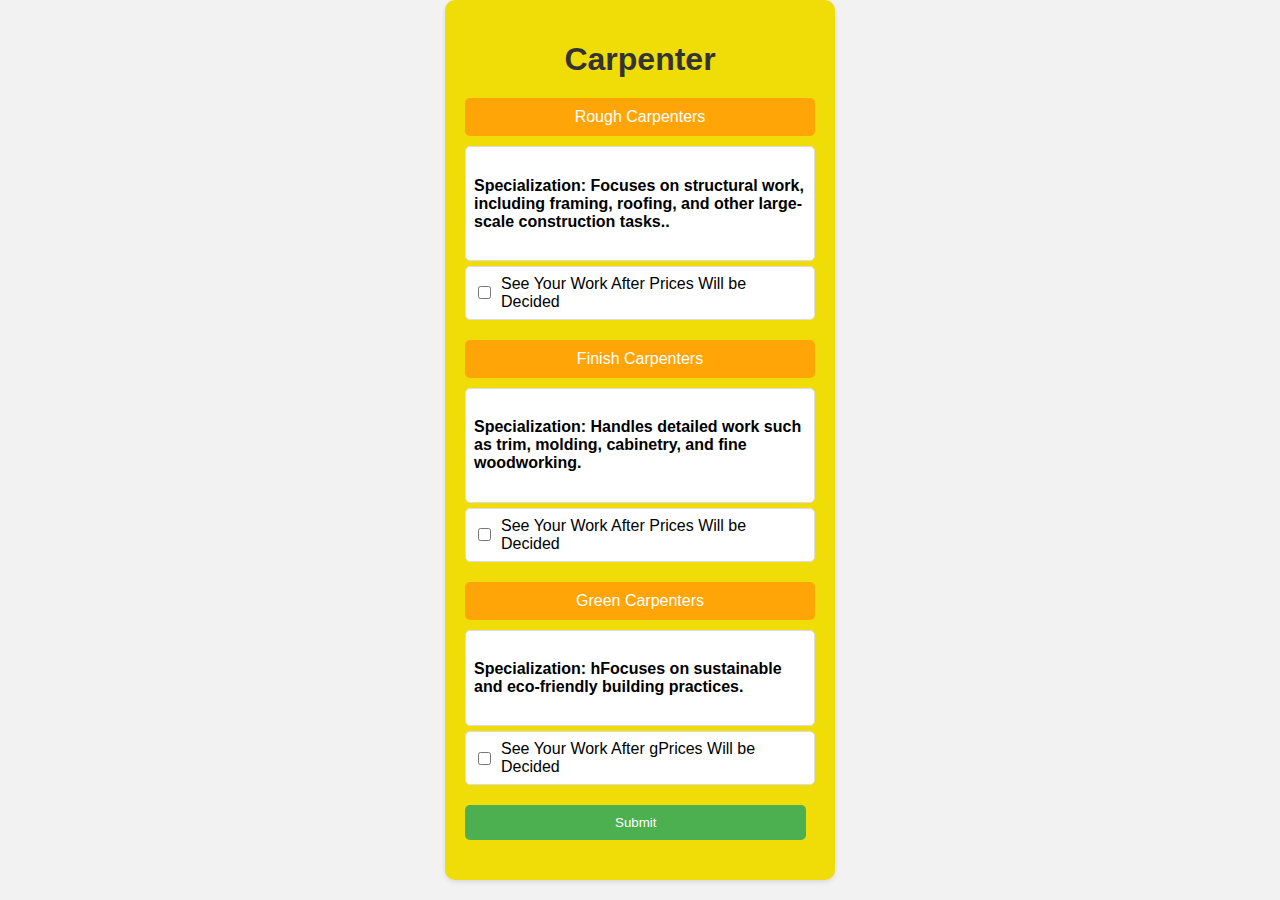
<file: index.HTML>
<!DOCTYPE html>
<html lang="en">
<head>
    <meta charset="UTF-8">
    <meta name="viewport" content="width=device-width, initial-scale=1.0">
    <title>Carpenter</title>
    <link rel="stylesheet" href="style.css">
</head>
<body>
<div class="container">
<h1>Carpenter</h1>
<div class="section">
    <div class="section-title">Rough Carpenters</div>
    <div class="estimates">
        <div class="estimate">
            <h4> Specialization: Focuses on structural work, including framing, roofing, and other large-scale construction tasks..
            </h4>
        </div>
        <div class="estimate">
            <input type="checkbox" id="estimate3">
            <label for="estimate3">See Your Work After Prices Will be Decided</label>
        </div>
    </div>
</div>
<div class="section">
    <div class="section-title">Finish Carpenters</div>
    <div class="estimates">
        <div class="estimate">
            <h4> Specialization: Handles detailed work such as trim, molding, cabinetry, and fine woodworking.
            </h4>
        </div>

        <div class="estimate">
            <input type="checkbox" id="estimate8">
            <label for="estimate8">See Your Work After Prices Will be Decided</label>
        </div>
    </div>
</div>
<div class="section">
    <div class="section-title">Green Carpenters</div>
    <div class="estimates">
        <div class="estimate">
            <h4>Specialization: hFocuses on sustainable and eco-friendly building practices.
            </h4>
        </div>
        <div class="estimate">
            <input type="checkbox" id="estimate8">
            <label for="estimate8">See Your Work After gPrices Will be Decided</label>
        </div>
    </div>
</div>
<button class="button">Submit</button>
<div class="footer">
    <i class="fa fa-gear"></i>
    <i class="fa fa-home"></i>
    <i class="fa fa-user"></i>
</div>
</div>
</body>
</html>
</file>
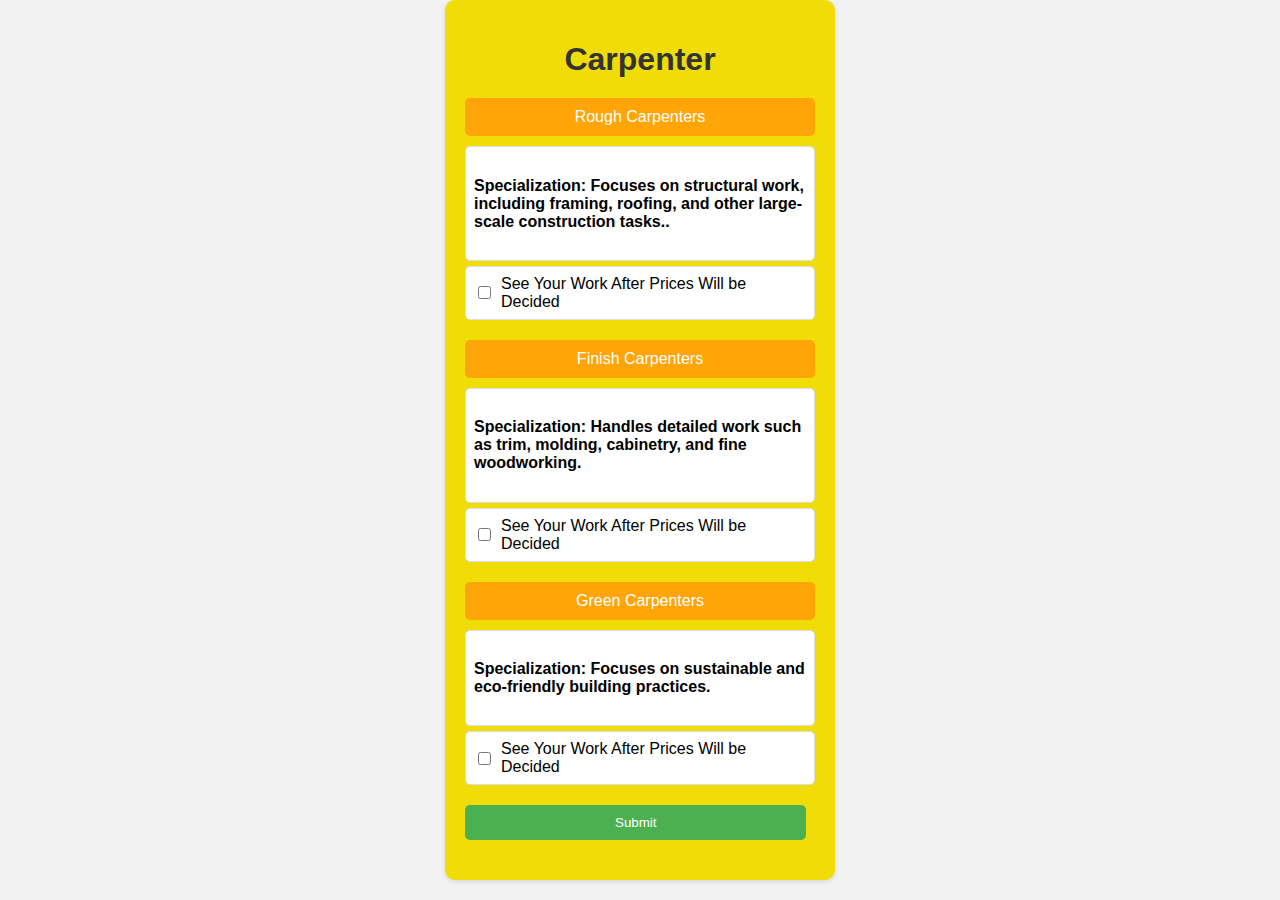
<file: CARPENTER.HTML>
<!DOCTYPE html>
<html lang="en">
<head>
    <meta charset="UTF-8">
    <meta name="viewport" content="width=device-width, initial-scale=1.0">
    <title>Carpenter</title>
    <link rel="stylesheet" href="style.css">
</head>
<body>
<div class="container">
<h1>Carpenter</h1>
<div class="section">
    <div class="section-title">Rough Carpenters</div>
    <div class="estimates">
        <div class="estimate">
            <h4> Specialization: Focuses on structural work, including framing, roofing, and other large-scale construction tasks..
            </h4>
        </div>
        <div class="estimate">
            <input type="checkbox" id="estimate3">
            <label for="estimate3">See Your Work After Prices Will be Decided</label>
        </div>
    </div>
</div>
<div class="section">
    <div class="section-title">Finish Carpenters</div>
    <div class="estimates">
        <div class="estimate">
            <h4> Specialization: Handles detailed work such as trim, molding, cabinetry, and fine woodworking.
            </h4>
        </div>

        <div class="estimate">
            <input type="checkbox" id="estimate8">
            <label for="estimate8">See Your Work After Prices Will be Decided</label>
        </div>
    </div>
</div>
<div class="section">
    <div class="section-title">Green Carpenters</div>
    <div class="estimates">
        <div class="estimate">
            <h4>Specialization: Focuses on sustainable and eco-friendly building practices.
            </h4>
        </div>
        <div class="estimate">
            <input type="checkbox" id="estimate8">
            <label for="estimate8">See Your Work After Prices Will be Decided</label>
        </div>
    </div>
</div>
<button class="button">Submit</button>
<div class="footer">
    <i class="fa fa-gear"></i>
    <i class="fa fa-home"></i>
    <i class="fa fa-user"></i>
</div>
</div>
</body>
</html>
</file>
<file: style.css>
body {
            font-family: sans-serif;
            margin: 0;
            padding: 0;
            background-color: #f2f2f2;
            display: flex;
            justify-content: center;
            align-items: center;
        }

        .container {
            background-color: #f0dc06;
            border-radius: 10px;
            box-shadow: 0 2px 5px rgba(0, 0, 0, 0.1);
            padding: 20px;
            width: 350px;
        }

        h1 {
            text-align: center;
            margin-bottom: 20px;
            color: #333;
        }

        .section {
            margin-bottom: 20px;
        }

        .section-title {
            background-color: #FFA507;
            color: #fff;
            padding: 10px;
            border-radius: 5px;
            text-align: center;
            margin-bottom: 10px;
        }

        .estimates {
            display: flex;
            flex-direction: column;
            gap: 5px;
        }
        .estimate {
            display: flex;
            align-items: center;
            padding: 8px;
            border-radius: 5px;
            background-color: #fff;
            border: 1px solid #ddd;
        }

        .estimate input[type="checkbox"] {
            margin-right: 10px;
        }

        .button {
            background-color: #4CAF50;
            color: #fff;
            padding: 10px 150px;
            border-radius: 5px;
            border: none;
            cursor: pointer;
            transition: background-color 0.3s ease;
            text-align: center;
        }

        .button:hover {
            background-color: #367c39;
        }

.footer {
    display: flex;
    justify-content: space-around;
    align-items: center;
    margin-top: 20px;
}

.footer i {
    font-size: 20px;
    color: #333;
}
</file>
